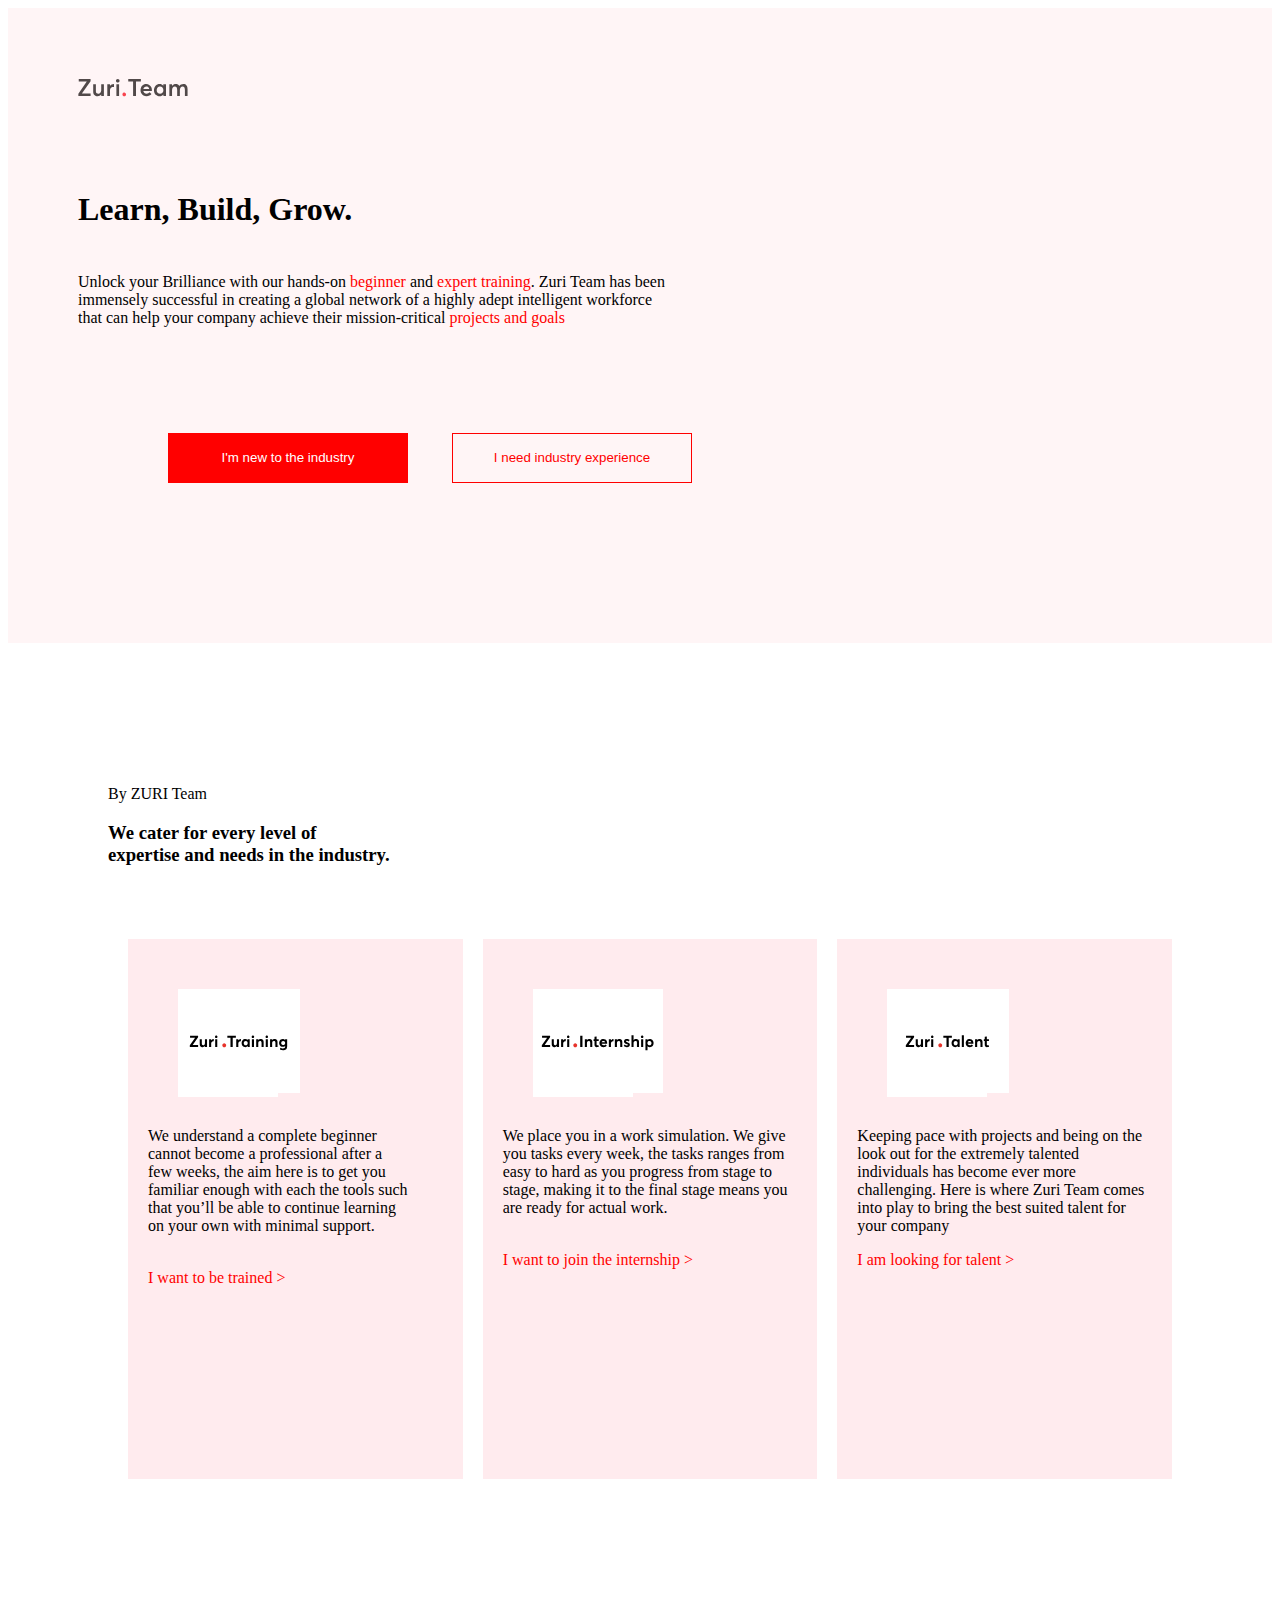
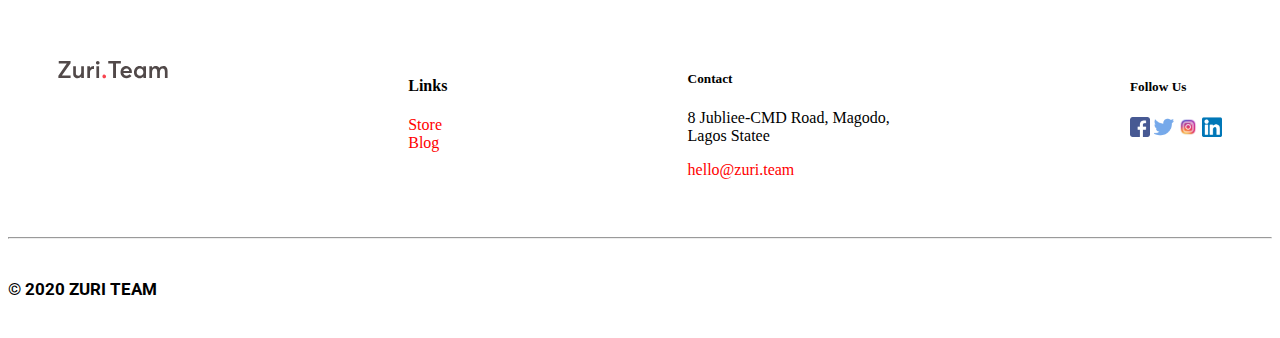
<file: index.html>
<!DOCTYPE html>
<html lang="en">
<head>
 <meta charset="UTF-8">
 <meta http-equiv="X-UA-Compatible" content="IE=edge">
 <meta name="viewport" content="width=device-width, initial-scale=1.0">
 <!-- CSS only -->
 <link href="https://cdn.jsdelivr.net/npm/bootstrap@5.2.0/dist/css/bootstrap.min.css" rel="stylesheet"
  integrity="sha384-gH2yIJqKdNHPEq0n4Mqa/HGKIhSkIHeL5AyhkYV8i59U5AR6csBvApHHNl/vI1Bx" crossorigin="anonymous">
  <link rel="stylesheet" href="style.css">
  <link href="https://fonts.googleapis.com/css2?family=Roboto&display=swap" rel="stylesheet">
 <title>Landing Page</title>
</head>
<body>
 <section id="headerimage">
  <img src="Zuri Images/zuri-logo-full.svg" class="rounded mx-auto d-block">

<h1 class="text-center">Learn, Build, Grow.</h1>
<p class="text-center">Unlock your Brilliance with our hands-on <span class="red">beginner</span> and <span class="red">expert training</span>. Zuri Team has been<br> immensely successful in
creating a global network of a highly adept intelligent workforce<br> that can help your company achieve their
mission-critical <span class="red">projects and goals</span>
</p>

<div class="buttons text-center">
 <a href="internship.html"><button type="button" id="red-btn"> I'm new to the industry</button></a>
 <a href="beginner.html"><button type="button" id="blank">I need industry experience</button></a>
</div>
 </section>
<section class="some-text">
<p class="text-danger text-center">By ZURI Team</p> 
<h3 class="text-center">We cater for every level of<br>
expertise and needs in the industry.</h3>
<br>
<br>
<br>
<div class="container">
 <div class="train">
<div class="train-img">
  <img src="Zuri Images/zuri-training-img.svg">
  </div>
  <p>We understand a complete beginner<br> cannot become a professional after a<br> few weeks, the aim here is to get you<br> familiar
  enough with each the tools such<br> that you’ll be able to continue learning<br> on your own with minimal support.</p>
  <br>
  <a href="#">I want to be trained ></a>
 </div>
  <div class="intern">
  <div class="intern-img">
   <img src="Zuri Images/zuri-internship-img.svg">
  </div>
  <p>We place you in a work simulation. We give you tasks every week, the tasks ranges from easy to hard as you progress from
  stage to stage, making it to the final stage means you are ready for actual work.</p>
  <br>
  <a href="#">I want to join the internship ></a>
  </div>
   <div class="talent">
   <div class="talent-img">
    <img src="Zuri Images/zuri-talent-img.svg">
   </div>
  <p>Keeping pace with projects and being on the look out for the extremely talented individuals has become ever more
   challenging. Here is where Zuri Team comes into play to bring the best suited talent for your company</p> 
   <a href="#">I am looking for talent ></a>
   </div>
</div>
</section>
<div class="last">
  <img src="Zuri Images/zuri-logo-full.svg" id="logo">
 <div class="row">
  <h4>Links</h4>
  <span class="red">Store</span><br>
  <span class="red" id="blog">Blog</span>
  </div>
  <div class="contact">
   <h5>Contact</h5>
   <p>8 Jubliee-CMD Road, Magodo,<br>
   Lagos Statee</p>
   <span class="red">hello@zuri.team</span>
   </div>
   <div class="follow">
    <h5>Follow Us</h5>
    <div class="social">
    <img src="images/fb.png">
    <img src="images/twitter.png">
    <img src="images/IG.png">
    <img src="images/in.png">
    </div>
    </div>
</div>
<hr>
<h6 class="text-center">© 2020 ZURI TEAM</h6>
</body>
</html>
</file>
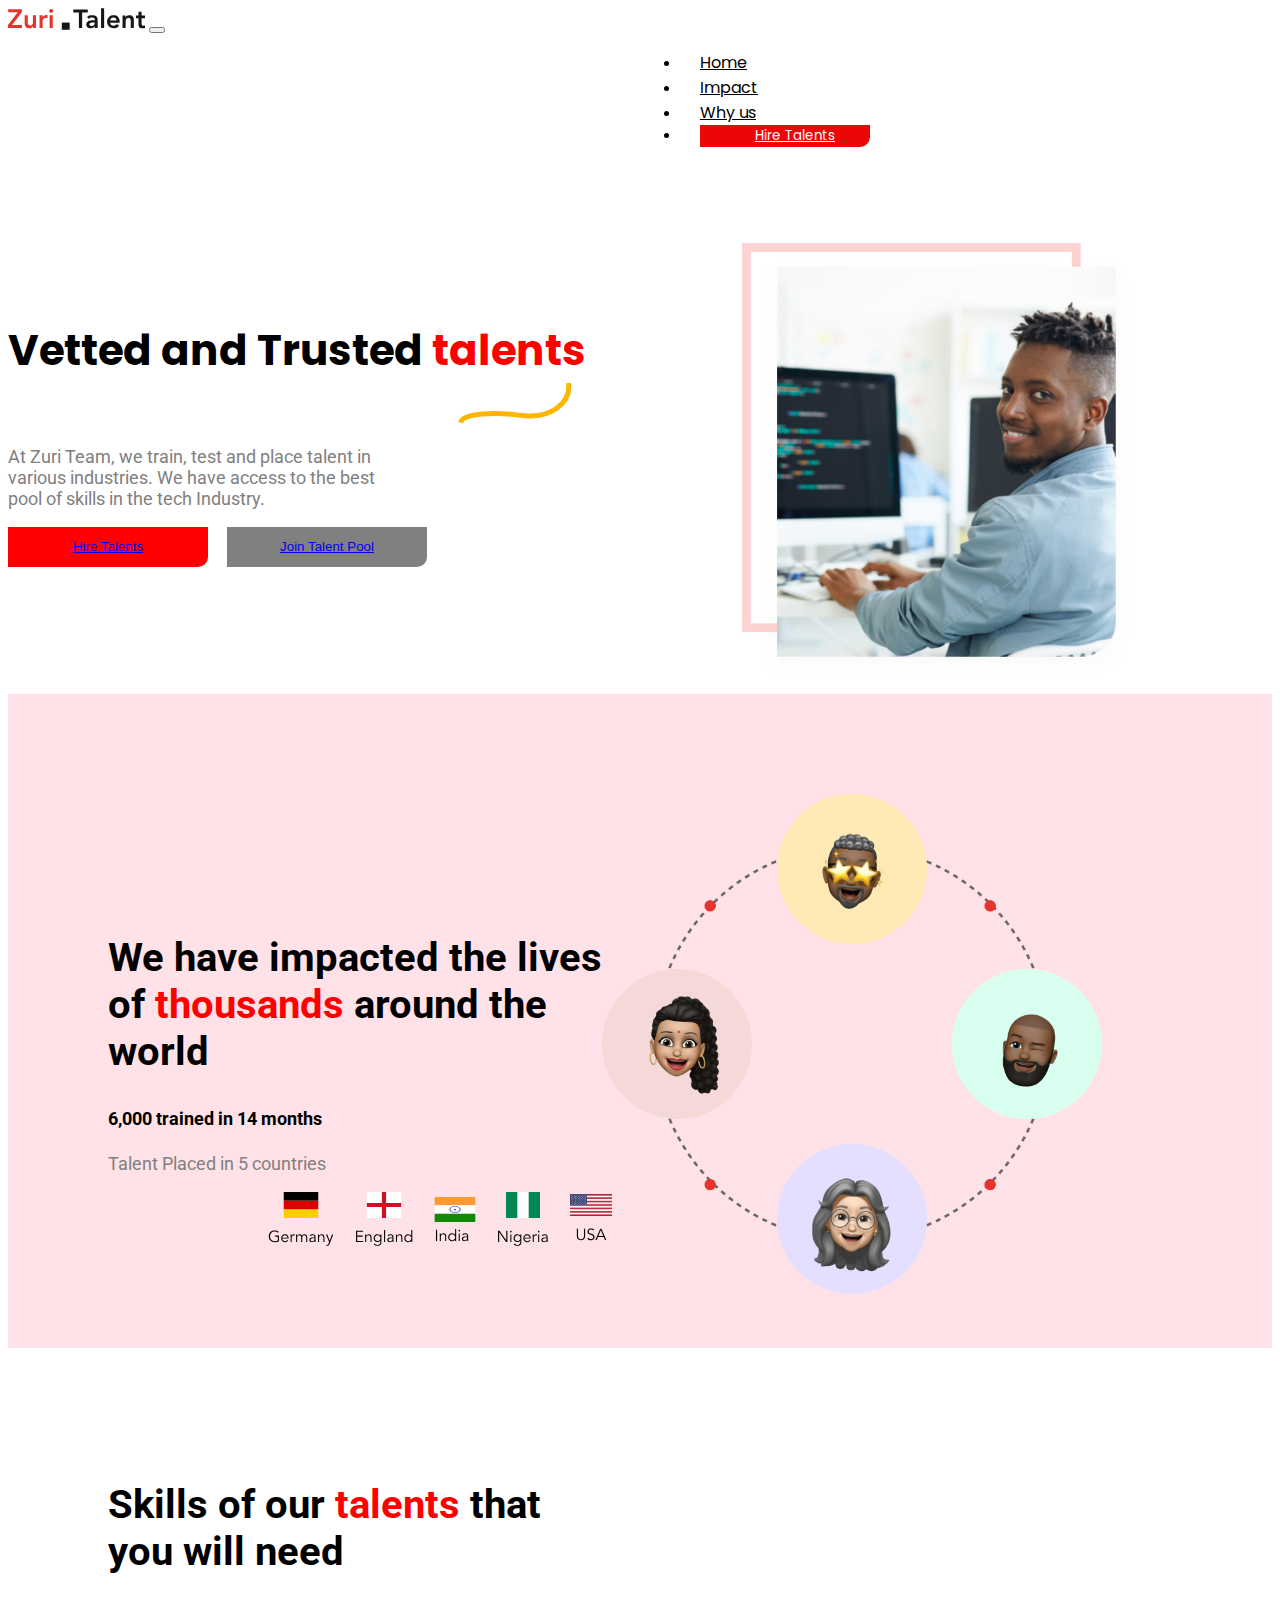
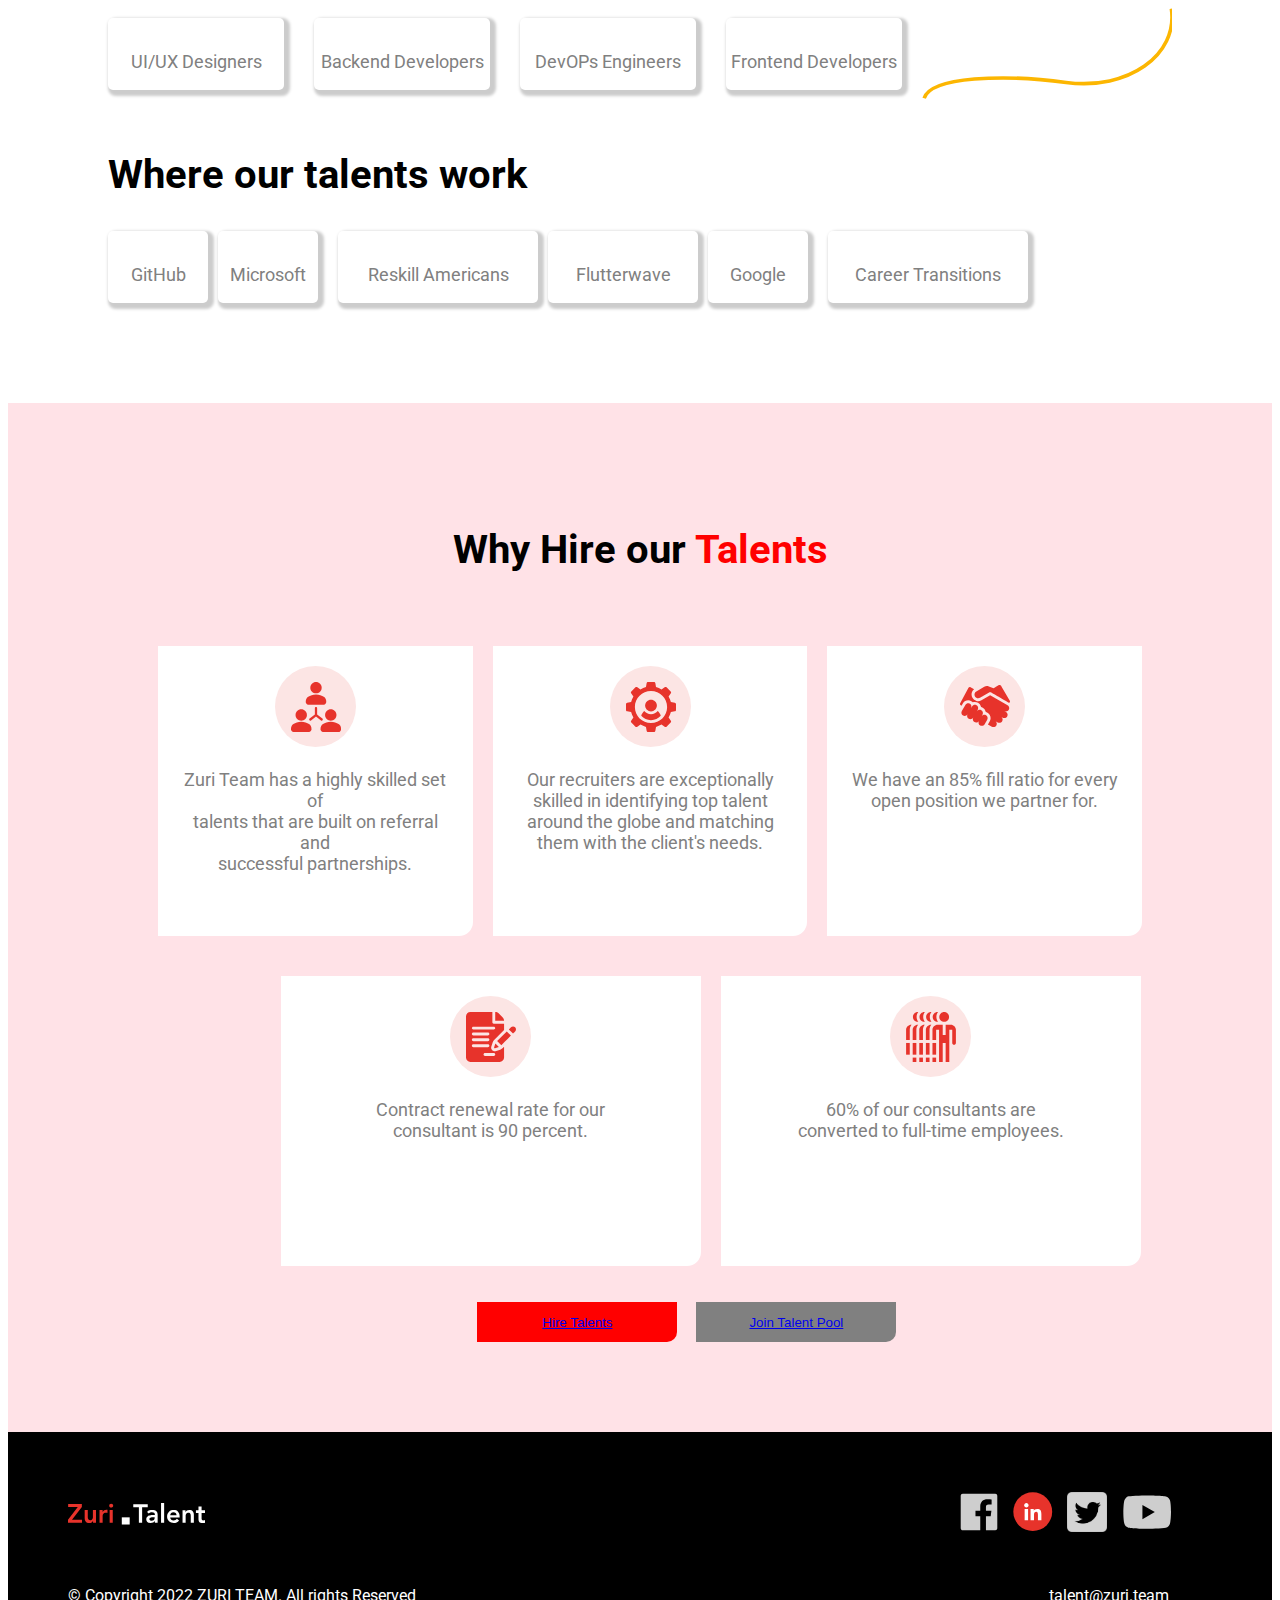
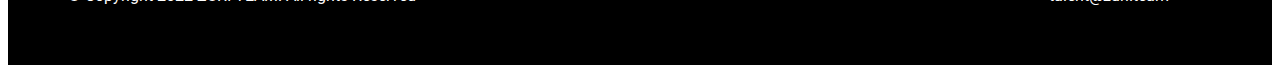
<file: beginner.html>
<!DOCTYPE html>
<html lang="en">
<head>
 <meta charset="UTF-8">
 <meta http-equiv="X-UA-Compatible" content="IE=edge">
 <meta name="viewport" content="width=device-width, initial-scale=1.0">
 <title>Beginners Page</title>
 <!-- CSS only -->
 <link href="https://cdn.jsdelivr.net/npm/bootstrap@5.2.0/dist/css/bootstrap.min.css" rel="stylesheet"
  integrity="sha384-gH2yIJqKdNHPEq0n4Mqa/HGKIhSkIHeL5AyhkYV8i59U5AR6csBvApHHNl/vI1Bx" crossorigin="anonymous">
  <link href="https://fonts.googleapis.com/css2?family=Roboto&display=swap" rel="stylesheet">
  <link href="https://fonts.googleapis.com/css2?family=Ubuntu&display=swap" rel="stylesheet">
  <link href="https://fonts.googleapis.com/css2?family=Poppins&display=swap" rel="stylesheet">
  <link rel="stylesheet" href="beginner.css">
</head>
<body>
 <nav class="navbar fixed-top navbar-expand-lg bg-light">
  <div class="container-fluid">
   <a class="navbar-brand" href="#"><img src="Zuri Images/logo2.svg"></a>
   <button class="navbar-toggler" type="button" data-bs-toggle="collapse" data-bs-target="#navbarNav"
    aria-controls="navbarNav" aria-expanded="false" aria-label="Toggle navigation">
    <span class="navbar-toggler-icon"></span>
   </button>
   <div class="collapse navbar-collapse" id="navbarNav">
    <ul class="navbar-nav">
     <li class="nav-item">
      <a class="nav-link active" aria-current="page" href="#home">Home</a>
     </li>
     <li class="nav-item">
      <a class="nav-link" href="#impact">Impact</a>
     </li>
     <li class="nav-item">
      <a class="nav-link" href="#why">Why us</a>
     </li>
      <li class="nav-item">
       <button type="submit"><a class="nav-link" id="lib" href="#">Hire Talents</a></button>
      </li>
    </ul>
   </div>
  </div>
 </nav>
 <section id="home">
  <div class="container" id="locale">
   <div class="text">
  <h1>Vetted and Trusted <span>talents</span></h1>
  <img src="images/thick2.svg" class="thick">
  
  <p>At Zuri Team, we train, test and place talent in<br> various industries. We have access to the best<br> pool of skills in the
  tech Industry.</p>
</h2>
<button type="submit" class="red"><a class="nav-link" href="#">Hire Talents</a></button>
<button type="submit" class="ash"><a class="nav-link" href="#">Join Talent Pool</a></button>
  </div>
  <div class="hero-image">
   <img src="Zuri Images/section1.png">
  </div>
  </div>
 </section>
 <section id="impact">
  <div class="holder">
  <div class="container">
    <h2>We have impacted the lives<br> of <span>thousands</span> around the<br> world</h2>
    <h4>6,000 trained in 14 months</h4>
    <p>Talent Placed in 5 countries</p>
  </div>
  
  <div class="round">
    <img src="Zuri Images/section2.png">
  </div>
  </div>
  <div class="flags">
    <img src="Zuri Images/GER.svg" id="ger">
      <img src="Zuri Images/ENG.svg" >
      <img src="Zuri Images/ind.svg" >
      <img src="Zuri Images/NIG.svg">
      <img src="Zuri Images/ussa.svg">
    </div>
 </section>
 <div class="skills">
  <h2>Skills of our <span>talents</span> that<br> you will need</h2>
  <div class="works">
  <div class="ui">
    <p>UI/UX Designers</p>
  </div>
  <div class="bd">
    <p>Backend Developers</p>
  </div>
  <div class="dev">
    <p>DevOPs Engineers</p>
  </div>
  <div class="front">
    <p>Frontend Developers</p>
  </div>
  <img src="images/line1.svg">
  </div>
  <br>
  <h2>Where our talents work</h2>
  <div class="works">
    <div class="github">
      <p>GitHub</p>
    </div>
      <div class="ms">
        <p>Microsoft</p>
      </div>
        <div class="resk">
          <p>Reskill Americans</p>
        </div>
          <div class="flutter">
            <p>Flutterwave</p>
          </div>
            <div class="google">
              <p>Google</p>
            </div>
              <div class="career">
                <p>Career Transitions</p>
              </div>
  </div>
 </div>
 <section id="why">
<h2>Why Hire our <span>Talents</span> </h2>
<div class="contain">
  <div class="people">
<img src="Zuri Images/people.svg">
<p>Zuri Team has a highly skilled set of<br> talents that are built on referral and<br> successful partnerships.</p>
  </div>
  <div class="mech">
<img src="Zuri Images/mech.svg">
<p>Our recruiters are exceptionally <br>skilled in identifying top talent<br> around the globe and matching<br> them with the client's
needs.
</p>
  </div>
  <div class="hand">
<img src="images/hand.svg">
<p>We have an 85% fill ratio for every <br>open position we partner for.</p>
  </div>
</div>
<div class="section">
    <div class="write">
      <img src="Zuri Images/write.svg">
      <p>Contract renewal rate for our<br> consultant is 90 percent.</p>
    </div>
    <div class="many">
      <img src="Zuri Images/many.svg">
      <p>60% of our consultants are<br> converted to full-time employees.</p>
    </div>
</div>
<br>
<br>
<div class="move">
<button type="submit" class="red"><a class="nav-link" href="#">Hire Talents</a></button>
<button type="submit" class="ash"><a class="nav-link" href="#">Join Talent Pool</a></button>
</div>
 </section>
 <footer id="footer">
  <div class="zuri">
    <img src="images/logo.svg">
    <div class="social">
      <img src="images/facebook.svg">
      <img src="Zuri Images/linkd.svg">
      <img src="images/twit.png">
      <img src="images/youtube (2).svg" id="you">
    </div>
  </div>
  <div class="copyright">
    <span class="copy">© Copyright 2022 ZURI TEAM. All rights Reserved</span>
    <span class="talent">talent@zuri.team</span>
  </div>
 </footer>
</body>
</html>
</file>
<file: style.css>
#headerimage{
 background-color: rgb(255, 245, 246);
 padding: 70px;
}
.buttons{
 padding: 70px;
}
#red-btn{
 background-color: red;
 border: none;
 height: 50px;
 margin: 20px;
 width: 240px;
}
h1{
   margin-top: 8%;
}
p{
   margin-top: 4%;
}
#blank:hover{
   background-color: red;
   color: white;
}
#blank{
 background-color: transparent;
  border: 1px solid red;
color: red;
   height: 50px;
   margin: 20px;
   width: 240px;
}
#red-btn{
color: white;
 text-decoration: none;
}
#red-btn:hover{
   background-color: transparent;
   color: red;
   border: 1px solid red;
}
#blank a {
 color: red;
 text-decoration: none;
}
.some-text{
 padding: 100px;
}
.container{
   display: flex;
   align-items: center;
}
.train-img, .intern-img, .talent-img{
   background-color: white;
   width: 100px;
   margin: 30px;
}
.train, .intern, .talent{
   background-color: rgb(255, 235, 238);
margin-left: 20px;
   height: 500px;
   padding: 20px;
   width: 450px;
}
.train a, .intern a, .talent a{
   text-decoration: none;
   color: red;
}
.last{
   display: flex;
   align-items: center;
   justify-content: space-between;
   padding: 50px;
}
.contact{
   margin-top: 20px;
}
.follow img{
   width: 20px;
}
.follow{
   margin-top: -10px;
}
.red{
   color: red;
}

#blog{
   margin-top: 20px;
}
#logo{
   margin-top: -6%;
}
h6{
   font-family: 'Roboto', sans-serif;
   font-size: 17px;
}
@media screen and (max-width:375px){
   body{
      padding: 0;
      margin: 0;
      display: grid;
         justify-content: space-around;
   }
    img{
      margin-left: 35%;
   }
   #headerimage{
      display: grid;
      justify-content: space-between;
   
   }
   h1{
      text-align: center;
      font-family: 'Roboto', sans-serif;
   }
   p{
      text-align: center;
      font-family: 'Roboto', sans-serif;
   }
   .container{
      display: grid;
      justify-content: space-evenly;
   }
   .buttons{
      margin-left: 10%;
      font-family: 'Roboto', sans-serif;
   }
   #red-btn{
      width: 200px;
      margin-left: 30px;
   }
   .red{
      text-align: center;
      color: red;
   }
   h3{
      text-align: center;
      font-family: 'Roboto', sans-serif;
   }
   .train, .talent, .intern{
      margin-top: 30px;
   }
   .talent-img, .train-img, .intern-img{
      margin-left: 10%;
   }
   .talent p, .train p, .intern p{
      text-align: left;
      font-family: 'Roboto', sans-serif;
      margin-left: 5%;
   }
   .last{
      display: grid;
      justify-content: center;
      margin-left: -10%;
   }
   #logo{
      margin-left: 100px;
      width: 150px;
   }
  .row{
   margin-left: 20%;
   padding-top: 10px;
  }
  #blog{
   margin-top: -10px;
  }
  .row span{
   margin-left: 20px;
   font-family: 'Roboto', sans-serif;
  }
  h4{
     text-align: center;
     margin-left: 20px;
  }
  .contact{
margin-left: 45%;
   padding-top: 30px;
   padding-bottom: 30px;
  }
  .contact p{
   text-align: center;
   font-family: 'Roboto', sans-serif;
  }
  .contact span{
   text-align: center;
   margin-left: 10px;
  }
  .follow{
   margin-left: 45%;
  }
  h6{
   text-align:center;
   font-family: 'Roboto', sans-serif;
  }
  .social{
   display: flex;
   align-items: center;
  }
  .social img{
   margin-left: 10px;
  }
  h5{
   text-align: center;
  }
  .train a,
  .intern a,
  .talent a {
   margin-left: 10%;
  }
}
</file>
<file: beginner.css>
.navbar-nav{
 margin-left: 50%;
}
.navbar-nav a{
 color: black;
 font-family: 'Poppins', sans-serif;
 margin-left: 20px;
}
.navbar-nav button{
 border: none;
 width: 170px;
 background-color: rgb(236, 7, 7);
 border-radius: 0px 0px 10px 0px;
 margin-left: 20px;
}
#lib{
 color: white;
}
h1{
 font-family: 'Poppins', sans-serif;
 font-size: 42px;
 font-weight: 700;
}
span{
 color: red;
}
.thick{
 margin-left: 450px;
 margin-top: -7%;
}
#locale{
 display: flex;
 align-items: center;
}
.hero-image img{
 width: 400px;
 margin-left: 39%;
 margin-top: 20%;
}
.red{
 color: white;
 border: none;
 border-radius: 0px 0px 10px 0px;
 width: 200px;
 height: 40px;
 background-color: red;
}
.ash{
color: white;
width: 200px;
height: 40px;
background-color: gray;
border-radius: 0px 0px 10px 0px;
margin-left: 15px;
border: none;
}
#impact{
 background-color: rgb(255, 226, 231);
 padding: 100px;
}
#impact img{
 width: 500px;
}
.holder{
  display: flex;
   align-items: center;
}
h2{
  font-family: 'Roboto',Helvetica,Arial,sans-serif;
   font-size: 40px;
   font-weight: 700;
}
p{
 color: gray;
 font-family: 'Roboto', sans-serif;
 font-size: 18px;
}
h4{
  font-family: 'Roboto', sans-serif;
   font-size: 18px;
   font-weight: 700;
}
.flags{
 display: flex;
 align-items: center;
 justify-content: space-evenly;
 width:50px;
 margin-left: 140px;
 margin-top: -10%;
 
}
.flags img{
 margin-left: 20px;
}
.skills{
 padding: 100px;
}
h2{
 font-family: 'Roboto';
}

.works{
 display: flex;
 align-items: center;
 
}
 .bd, .dev{
 width: 450px;
 text-align: center;
 border-radius: 5px;
 padding-top: 15px;
 background-color: white;
 box-shadow: 3px 3px 3px 3px #ccc;
 margin-left: 30px;
}
.front{
   text-align: center;
    border-radius: 5px;
    padding-top: 15px;
    background-color: white;
    box-shadow: 3px 3px 3px 3px #ccc;
    width: 450px;
     margin-left: 30px;
}
.ui{
 width: 450px;
  text-align: center;
  border-radius: 5px;
  padding-top: 15px;
  background-color: white;
  box-shadow: 3px 3px 3px 3px #ccc;
}
.works img{
 width: 250px;
 margin-left: 20px;
}
  .resk, .career {
  width: 200px;
   text-align: center;
   border-radius: 5px;
   padding-top: 15px;
   background-color: white;
   box-shadow: 3px 3px 3px 3px #ccc;
   margin-left: 20px;
}
 .ms, .google{
  text-align: center;
  border-radius: 5px;
  padding-top: 15px;
  background-color: white;
  box-shadow: 3px 3px 3px 3px #ccc;
 width: 100px;
 margin-left: 10px;
}
.github{
   text-align: center;
    border-radius: 5px;
    padding-top: 15px;
    background-color: white;
    box-shadow: 3px 3px 3px 3px #ccc;
    width: 100px;
}
.flutter{
width: 150px;
 text-align: center;
 border-radius: 5px;
 padding-top: 15px;
 background-color: white;
 margin-left: 10px;
 box-shadow: 3px 3px 3px 3px #ccc;
}
#why h2{
 text-align: center;
}
#why{
 background-color: rgb(255, 226, 231);
 padding: 90px;
}
.contain{
 display: flex;
 align-items: center;
 justify-content: space-evenly;
 padding: 40px;
}
.people, .mech, .hand, .many, .write{
 background-color: white;
 width: 380px;
 height: 250px;
 border-radius: 0px 0px 14px 0px;
 padding:20px;
 text-align: center;
 margin-left: 20px;
}
.section{
   display: flex;
      align-items: center;
      margin-left: 15%;
}
.people:hover, .mech:hover, .hand:hover, .many:hover, .write:hover{
   background-color: black;
}
#footer{
   background-color: black;
   padding: 60px;
}
.zuri{
   display: flex;
   align-items: center;
}
.social img{
   width: 40px;
   margin-left: 10px;
   height: 40px;
}
#you{
   width: 50px;
}
.social{
   margin-left: 65%;
}
.talent{
   color: white;
   margin-left: 55%;
   font-family: 'Roboto', sans-serif;
}
.copy{
   color: white;
   font-family: 'Roboto', sans-serif;
}
.copyright{
   padding-top: 50px;
}
.move{
   margin-left: 35%;
}
</file>
